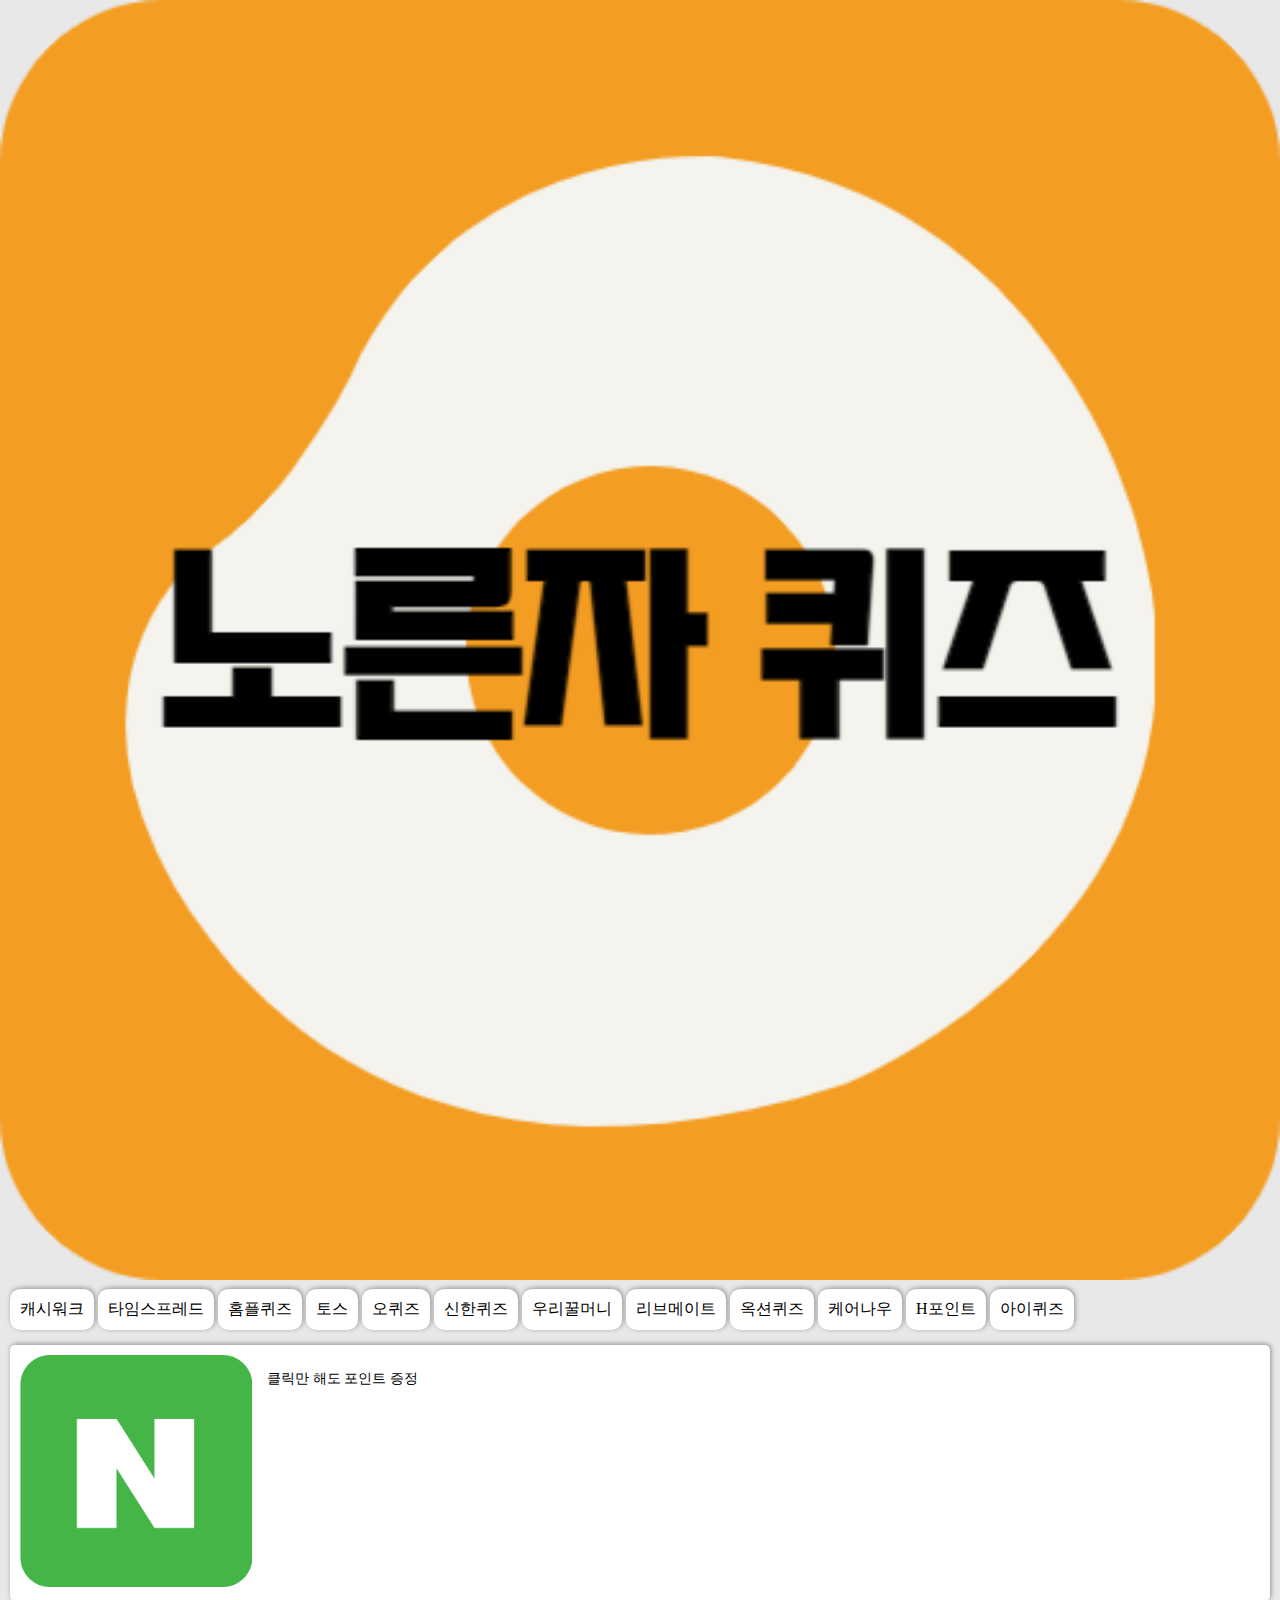
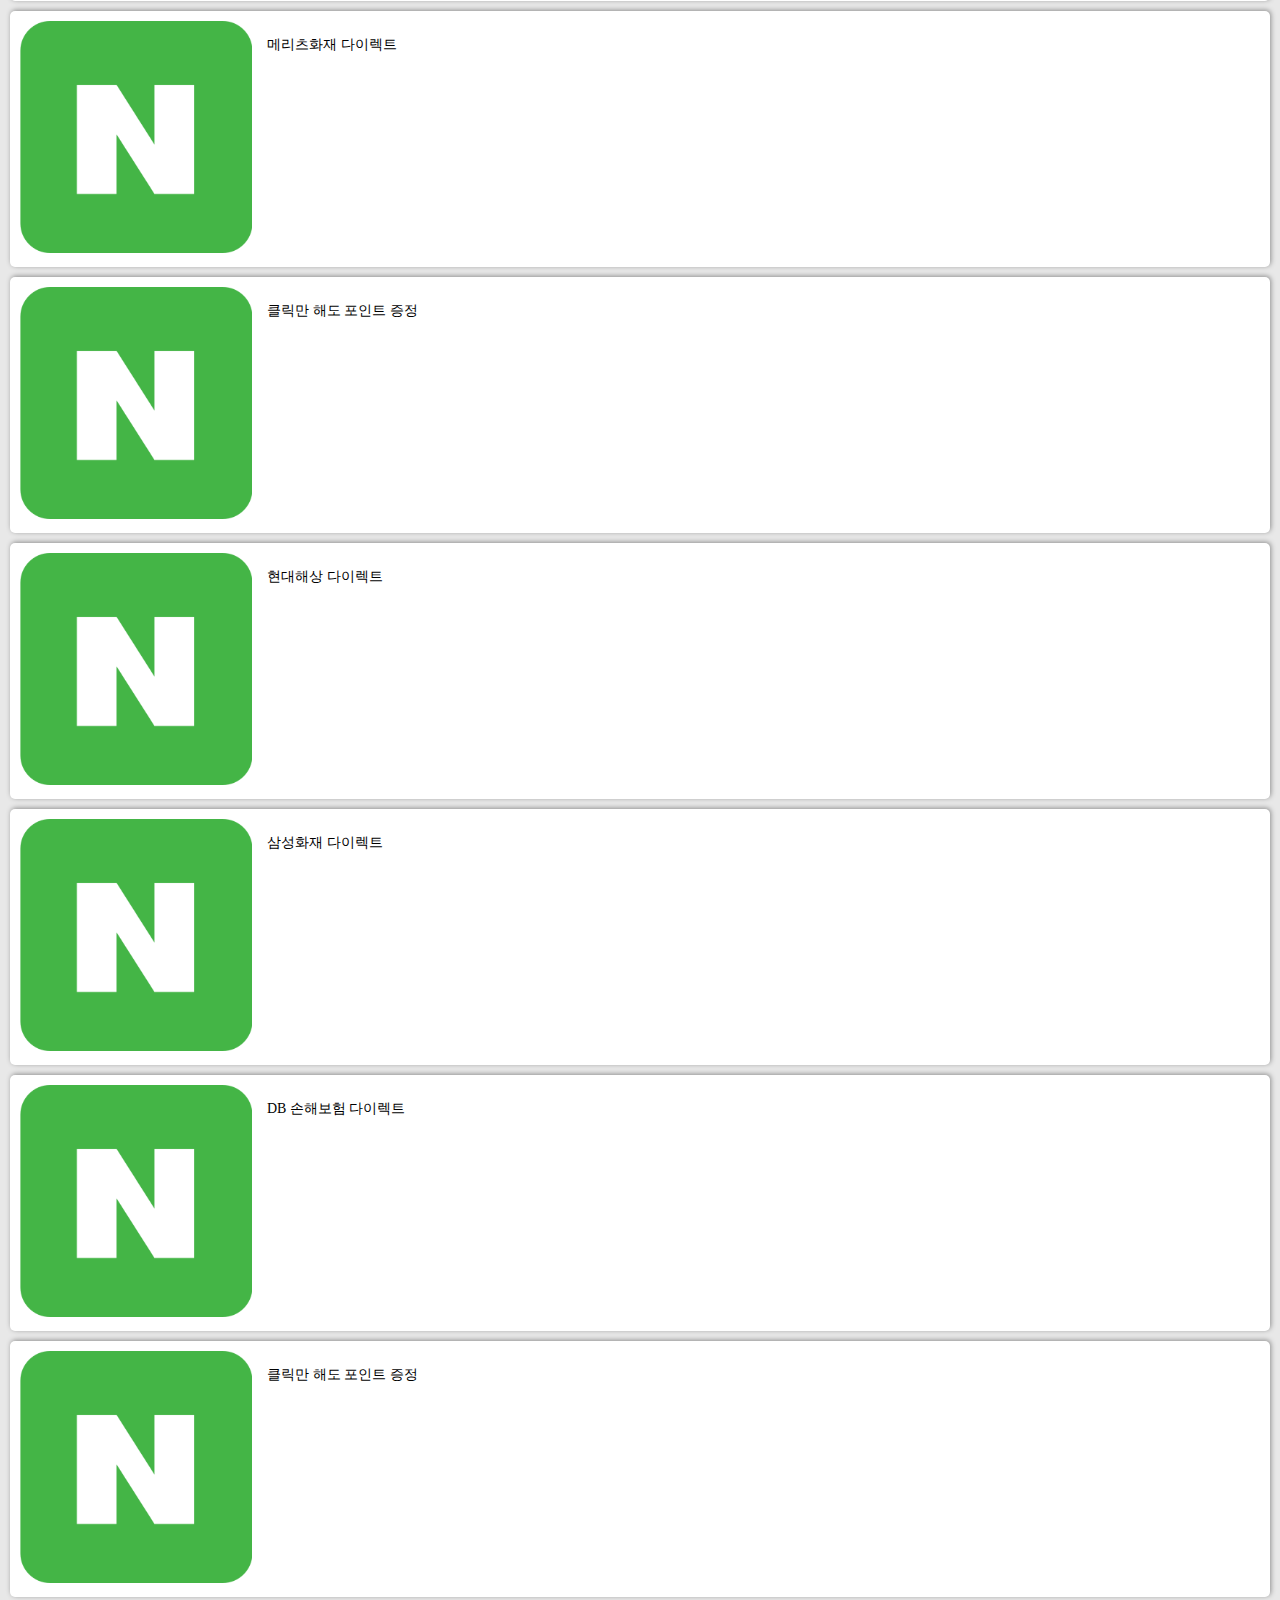
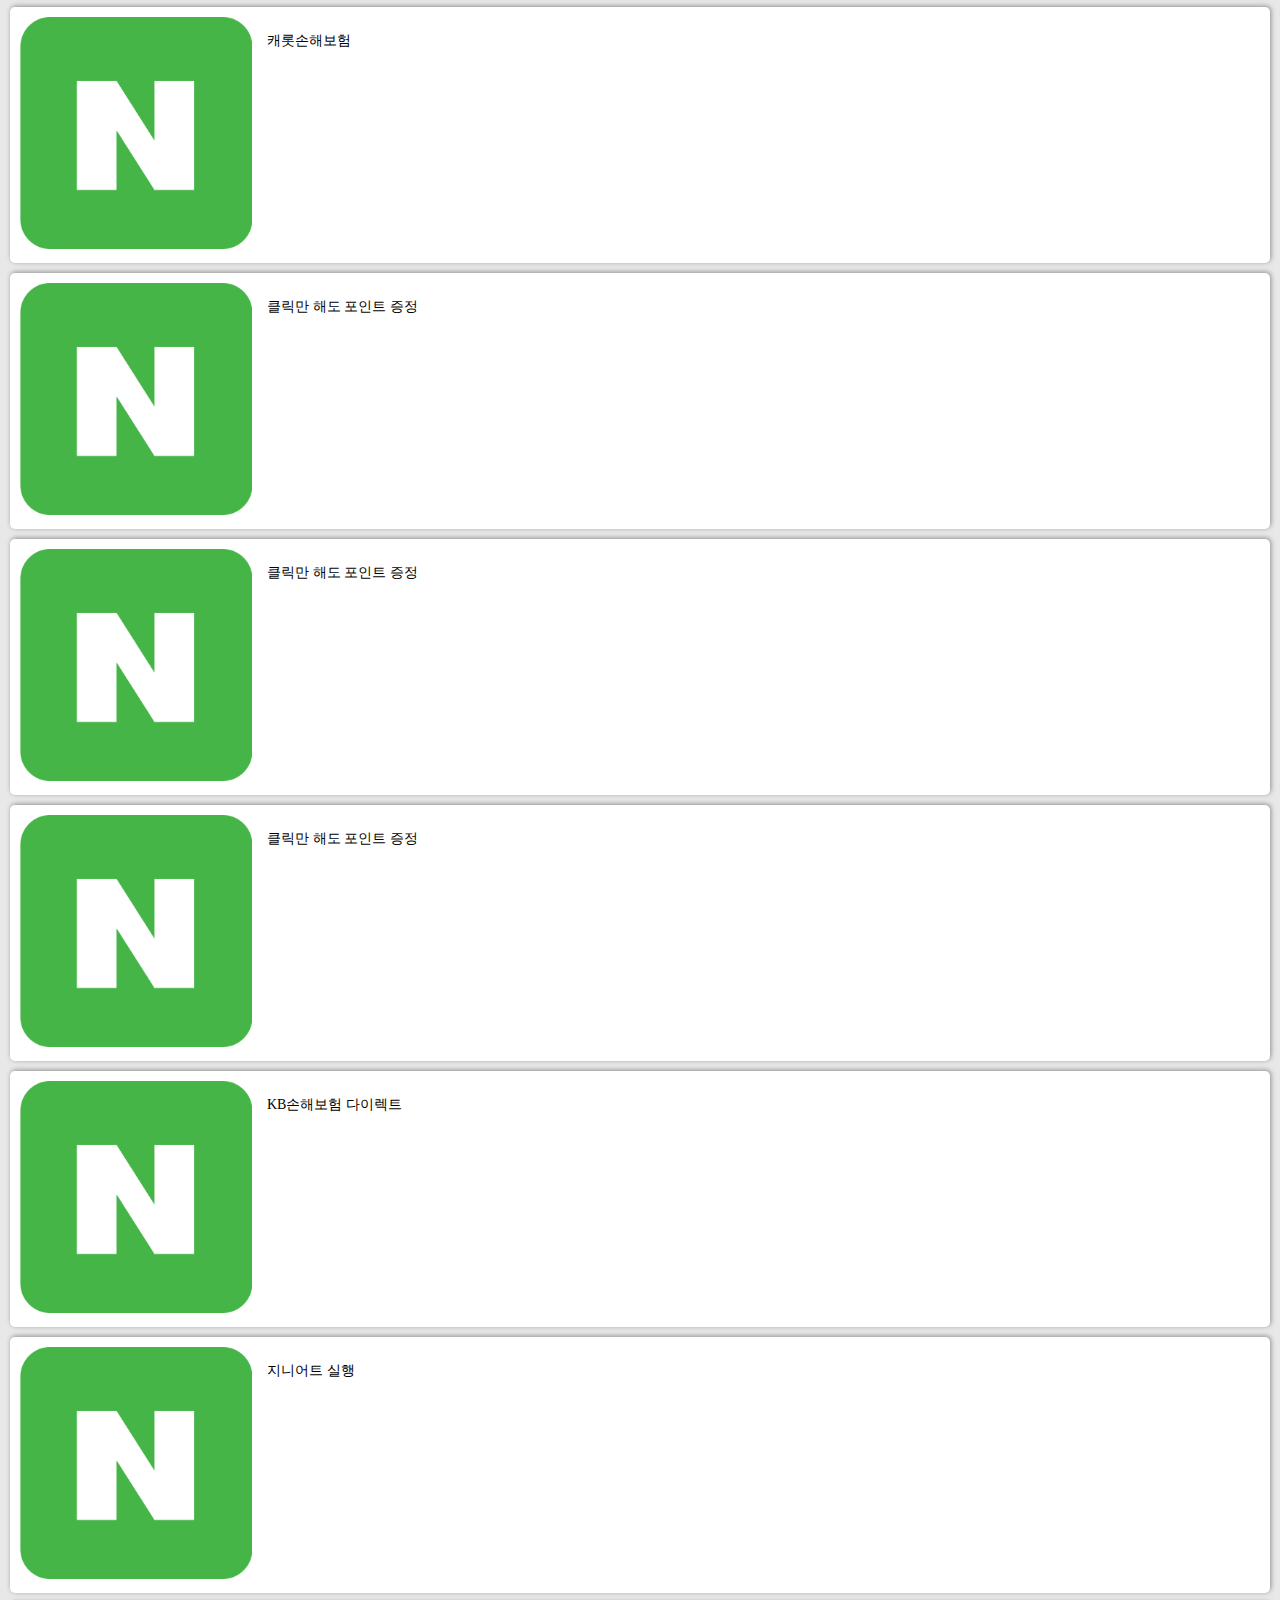
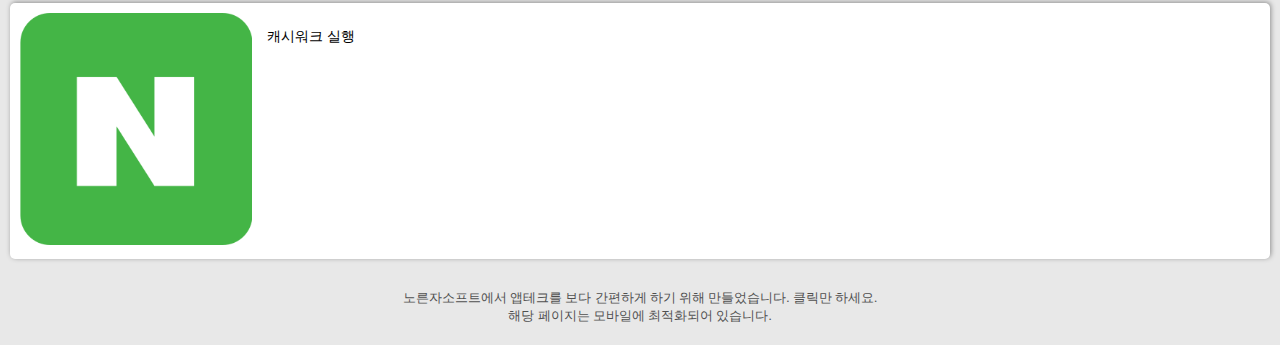
<file: index.html>
<!DOCTYPE html>
<html lang="ko">
<head>
    <!-- Google Tag Manager -->
<script>(function(w,d,s,l,i){w[l]=w[l]||[];w[l].push({'gtm.start':
    new Date().getTime(),event:'gtm.js'});var f=d.getElementsByTagName(s)[0],
    j=d.createElement(s),dl=l!='dataLayer'?'&l='+l:'';j.async=true;j.src=
    'https://www.googletagmanager.com/gtm.js?id='+i+dl;f.parentNode.insertBefore(j,f);
    })(window,document,'script','dataLayer','GTM-5JKTKRQ');</script>
    <!-- End Google Tag Manager -->
    <meta charset="UTF-8">
    <meta http-equiv="X-UA-Compatible" content="IE=edge">
    <meta name="viewport" content="width=device-width, initial-scale=1.0">
    <meta name="naver-site-verification" content="50e90d444f8e527065830aecb96fac27b0e3fc37" />
    <meta name="title" property="og:title" content="노른자퀴즈">
    <meta name="images" property="og:image" content="./assets/images/logo.png">
    <meta name="description" property="og:description" content="노른자컴퍼니에서 앱테크를 보다 간편하게 하기 위해 만들었습니다. 클릭만 하세요.">
    <link rel="stylesheet" href="assets/css/common.css">
    <link rel="favicon" href="./assets/images/favicon.ico" type="image/x-icon" sizes="128x128">
    <!-- Global site tag (gtag.js) - Google Analytics -->
    <script async src="https://www.googletagmanager.com/gtag/js?id=G-ZZ3SB96TQV"></script>
    <script>
        window.dataLayer = window.dataLayer || [];
        function gtag() { dataLayer.push(arguments); }
        gtag('js', new Date());

        gtag('config', 'G-ZZ3SB96TQV');
    </script>

    <script async src="https://pagead2.googlesyndication.com/pagead/js/adsbygoogle.js?client=ca-pub-1699435265696975"
    crossorigin="anonymous"></script>
    <title>노른자 퀴즈</title>
</head>

<body>
    <!-- Google Tag Manager (noscript) -->
<noscript><iframe src="https://www.googletagmanager.com/ns.html?id=GTM-5JKTKRQ"
    height="0" width="0" style="display:none;visibility:hidden"></iframe></noscript>
    <!-- End Google Tag Manager (noscript) -->
    <header>
    <a class="button"  href="https://noleunja.com">
        <img class="logo" src="../assets/images/logo.png" />
    </a>
    <nav>
        <ul>
            <li><a class="menuItem" href="https://m.blog.naver.com/meryoumamoa?categoryNo=21"><div>캐시워크</div></a></li>
            <li><a class="menuItem" href="https://m.blog.naver.com/meryoumamoa?categoryNo=23"><div>타임스프레드</div></a></li>
            <li><a class="menuItem" href="https://m.blog.naver.com/meryoumamoa?categoryNo=24"><div>홈플퀴즈</div></a></li>
            <li><a class="menuItem" href="https://m.blog.naver.com/meryoumamoa?categoryNo=28"><div>토스</div></a></li>
            <li><a class="menuItem" href="https://m.blog.naver.com/meryoumamoa?categoryNo=22"><div>오퀴즈</div></a></li>
            <li><a class="menuItem" href="https://m.blog.naver.com/meryoumamoa?categoryNo=27"><div>신한퀴즈</div></a></li>
            <li><a class="menuItem" href="https://m.blog.naver.com/meryoumamoa?categoryNo=26"><div>우리꿀머니</div></a></li>
            <li><a class="menuItem" href="https://m.blog.naver.com/meryoumamoa?categoryNo=25"><div>리브메이트</div></a></li>
            <li><a class="menuItem" href="https://m.blog.naver.com/meryoumamoa?categoryNo=29"><div>옥션퀴즈</div></a></li>
            <li><a class="menuItem" href="https://m.blog.naver.com/meryoumamoa?categoryNo=30"><div>케어나우</div></a></li>
            <li><a class="menuItem" href="https://m.blog.naver.com/meryoumamoa?categoryNo=31"><div>H포인트</div></a></li>
            <li><a class="menuItem" href="https://m.blog.naver.com/meryoumamoa?categoryNo=40"><div>아이퀴즈</div></a></li>
        <!-- 시계 추가
        알림 추가 -->
    </nav>
</header>

<div id="contents"></div>
    <div class="container">
       <ul class="list">
        <!-- <li class="item">
            <a class="button" href="#"> 
                <div>
                    <img class="icons" src="../assets/images/icon_1.png" />
                    <span>제목</span>
                </div>
            </a>
        </li> -->
        <li class="item">
            <a class="button" href="https://campaign2-api.naver.com/click-point/?eventId=cr_2023102303_2310_1_1827"> 
                <div>
                    <img class="icons" src="../assets/images/icon_1.png" />
                    <span>클릭만 해도 포인트 증정</span>
                </div>
            </a>
        </li>
        <li class="item">
            <a class="button" href="https://campaign2-api.naver.com/click-point/?eventId=cr_2023102301_2310_4_1136"> 
                <div>
                    <img class="icons" src="../assets/images/icon_1.png" />
                    <span>메리츠화재 다이렉트</span>
                </div>
            </a>
        </li>

        <li class="item">
            <a class="button" href="https://campaign2-api.naver.com/click-point/?eventId=cr_2023102010_2310_1230"> 
                <div>
                    <img class="icons" src="../assets/images/icon_1.png" />
                    <span>클릭만 해도 포인트 증정</span>
                </div>
            </a>
        </li>

        <li class="item">
            <a class="button" href="https://campaign2-api.naver.com/click-point/?eventId=cr_2023102202_2310_4_1143"> 
                <div>
                    <img class="icons" src="../assets/images/icon_1.png" />
                    <span>현대해상 다이렉트</span>
                </div>
            </a>
        </li>

        <li class="item">
            <a class="button" href="https://campaign2-api.naver.com/click-point/?eventId=cr_2023102001_2310_2_1129"> 
                <div>
                    <img class="icons" src="../assets/images/icon_1.png" />
                    <span>삼성화재 다이렉트</span>
                </div>
            </a>
        </li>

        <li class="item">
            <a class="button" href="https://campaign2-api.naver.com/click-point/?eventId=cr_2023101801_2310_2_1037"> 
                <div>
                    <img class="icons" src="../assets/images/icon_1.png" />
                    <span>DB 손해보험 다이렉트</span>
                </div>
            </a>
        </li>

        <li class="item">
            <a class="button" href="https://campaign2-api.naver.com/click-point/?eventId=cr_20231016_2310_1_1405"> 
                <div>
                    <img class="icons" src="../assets/images/icon_1.png" />
                    <span>클릭만 해도 포인트 증정</span>
                </div>
            </a>
        </li>

        <li class="item">
            <a class="button" href="https://campaign2-api.naver.com/click-point/?eventId=cr_2023102401_2310_4_1121"> 
                <div>
                    <img class="icons" src="../assets/images/icon_1.png" />
                    <span>캐롯손해보험</span>
                </div>
            </a>
        </li>
        
        <li class="item">
            <a class="button" href="https://campaign2-api.naver.com/click-point/?eventId=cr_2023101606_2310_1_1705"> 
                <div>
                    <img class="icons" src="../assets/images/icon_1.png" />
                    <span>클릭만 해도 포인트 증정</span>
                </div>
            </a>
        </li>
        
        <li class="item">
            <a class="button" href="https://campaign2-api.naver.com/click-point/?eventId=cr_2023101601_2310_1759"> 
                <div>
                    <img class="icons" src="../assets/images/icon_1.png" />
                    <span>클릭만 해도 포인트 증정</span>
                </div>
            </a>
        </li>

        <li class="item">
            <a class="button" href="https://campaign2-api.naver.com/click-point/?eventId=cr_2023102011_2310_1200"> 
                <div>
                    <img class="icons" src="../assets/images/icon_1.png" />
                    <span>클릭만 해도 포인트 증정</span>
                </div>
            </a>
        </li>
        
        <li class="item">
            <a class="button" href="https://campaign2-api.naver.com/click-point/?eventId=cr_2023101401_2310_1_1805"> 
                <div>
                    <img class="icons" src="../assets/images/icon_1.png" />
                    <span>KB손해보험 다이렉트</span>
                </div>
            </a>
        </li>
        <li class="item">
            <a class="button" href="https://geniet.page.link/dY8U"> 
                <div>
                    <img class="icons" src="../assets/images/icon_1.png" />
                    <span>지니어트 실행</span>
                </div>
            </a>
        </li>

        <li class="item">
            <a class="button" href="https://play.google.com/store/apps/details?id=com.cashwalk.cashwalk&pcampaignid=web_share"> 
                <div>
                    <img class="icons" src="../assets/images/icon_1.png" />
                    <span>캐시워크 실행</span>
                </div>
            </a>
        </li>
        </ul>
    </div>

   
    <footer>
        <p>노른자소프트에서 앱테크를 보다 간편하게 하기 위해 만들었습니다. 클릭만 하세요.<br> 해당 페이지는 모바일에 최적화되어 있습니다. </p>
    </footer>

    <script src="https://code.jquery.com/jquery-3.6.0.min.js" integrity="sha256-/xUj+3OJU5yExlq6GSYGSHk7tPXikynS7ogEvDej/m4=" crossorigin="anonymous"></script>
    <script src="./js/app.js">

    </script>
  
</body>

</html>
</file>
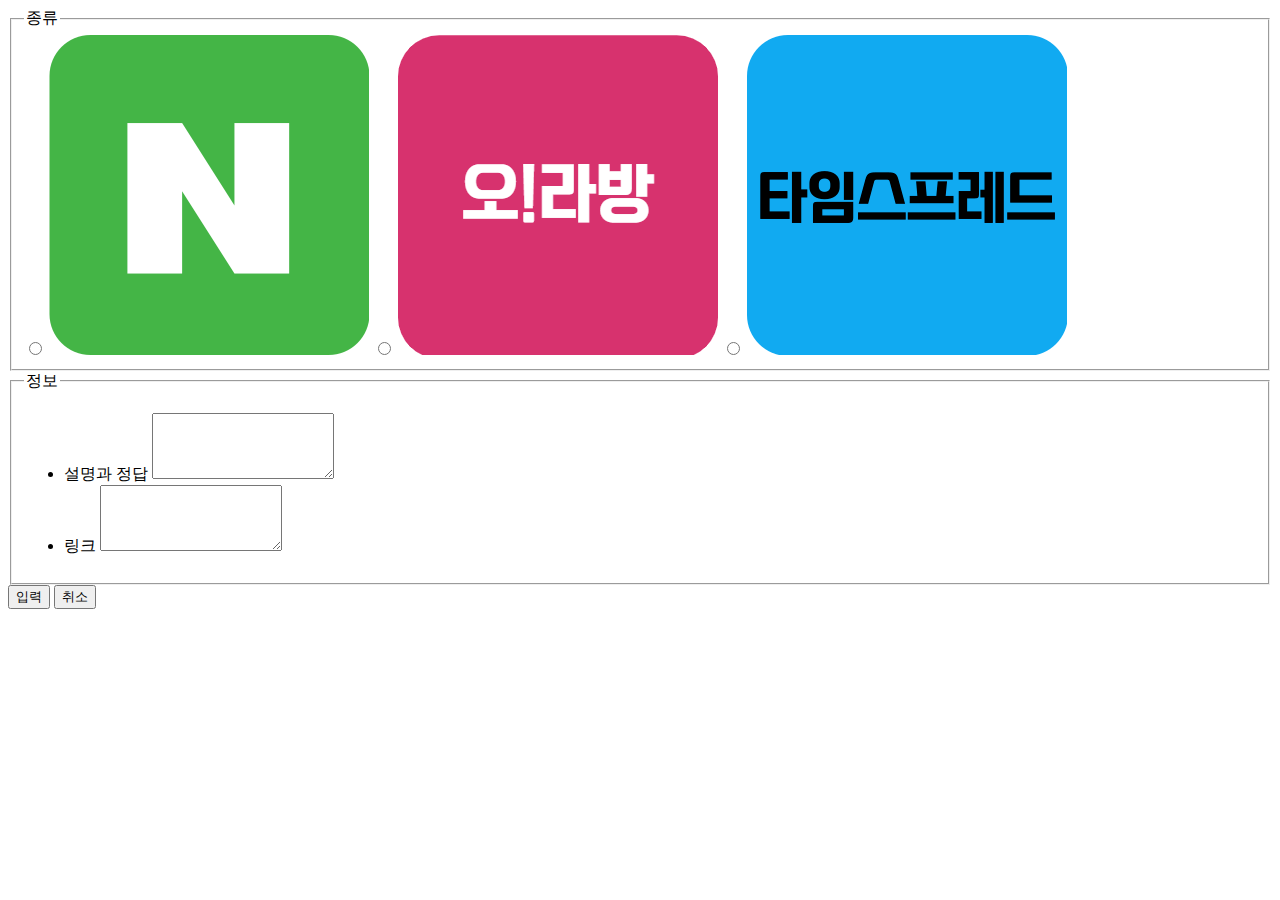
<file: add.html>
<!DOCTYPE html>
<html lang="en">
<head>
    <meta charset="UTF-8">
    <meta http-equiv="X-UA-Compatible" content="IE=edge">
    <meta name="viewport" content="width=device-width, initial-scale=1.0">
    <title>노른자 링크 - 추가</title>
</head>
<body>
    <form>
        <fieldset>
            <legend for="kind">종류</legend>
            <input type="radio" name="naverpay" id="naverpay">
            <label for="naverpay"> <img class="icons" src="../assets/images/001.png"/></label>
            <input type="radio" name="ohrabang" id="ohrabang">
            <label for="ohrabang"> <img class="icons" src="../assets/images/004.png" /></label>
            <input type="radio" name="timespread" id="timespread">
            <label for="timespread"> <img class="icons" src="../assets/images/003.png" /></label>
        </fieldset>

        <fieldset>
            <legend for="kind">정보</legend>
            <ul>
                <li> 
                    <label for="memo">설명과 정답</label>
                    <textarea id="memo" col="180" rows="4" required></textarea>
                </li>
                <li>
                    <label for="memo">링크</label>
                    <textarea id="memo" col="180" rows="4" required></textarea>
                </li>
             </ul>
        </fieldset>

        <button type="submit">입력</button>
        <button type="cancel">취소</button>
    </form>
</body>
</html>
</file>
<file: assets/css/common.css>
* {
  box-sizing: border-box;
  margin: 0;
}
body {
  background-color: #e8e8e8;
}
.container {
}

ul {
  list-style-type: none;
}

nav ul {
  list-style: none;
  margin: 00px 0px 0px 0px;
  padding: 0px 10px;
}

nav ul li {
  display: inline-block;
  padding: 10px;
  margin: 5px 0px;
  background-color: #ffffff;
  box-shadow: 1px -1px 5px 0px #8f8f8f;
  border-radius: 10px 10px;
}

span {
  position: absolute;
  font-size: 14px;
  margin: 25px 5px 30px 5px;
}

.logo {
  width: 100%;
}

.list {
  list-style-position: inside;
  list-style: none;
  margin: 0px 0px 0px 0px;
  padding: 0px 0px;
}
.icons {
  width: 20%;
  margin: 0px 0px 0px 0px;
  padding: 10px 10px;
}

.item {
  background-color: #ffffff;
  box-shadow: 1px -1px 5px 0px #8f8f8f;
  border-radius: 5px 5px;
  margin: 10px;
}

.button {
  color: black;
  text-decoration: none;
}

.menuItem {
  color: black;
  text-decoration: none;
}

footer {
  font-size: small;
  color: #505050;
  text-align: center;
  padding: 20px;
}
.AddButton {
  text-align: center;
}
</file>
